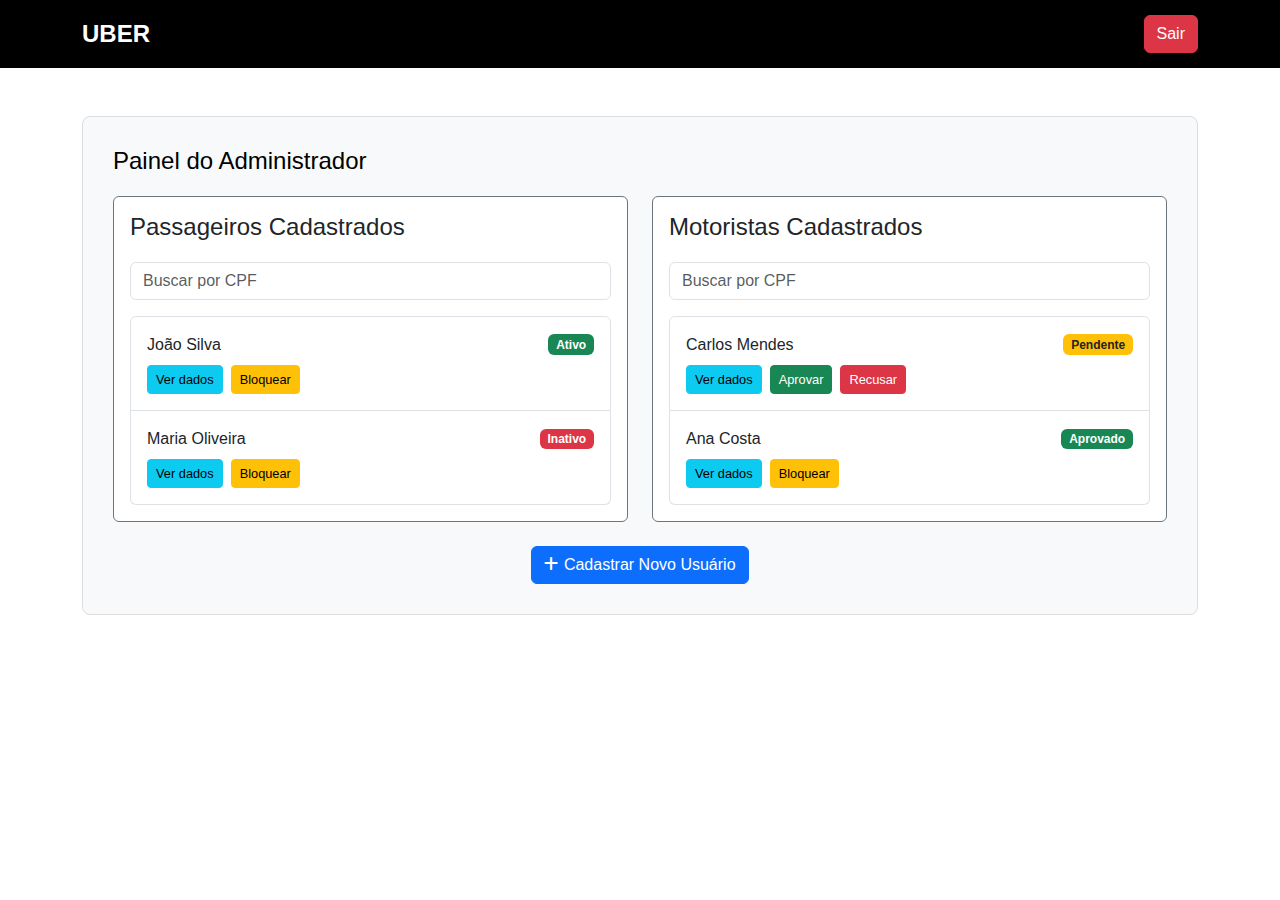
<file: release01/prototipo/admin.html>
<!DOCTYPE html>
<html lang="pt-BR">
  <head>
    <meta charset="UTF-8" />
    <meta name="viewport" content="width=device-width, initial-scale=1.0" />
    <title>Painel do Administrador – Uber</title>

    <!-- Estilos e ícones -->
    <link
      href="https://cdn.jsdelivr.net/npm/bootstrap@5.3.0/dist/css/bootstrap.min.css"
      rel="stylesheet"
    />
    <link
      rel="stylesheet"
      href="https://cdnjs.cloudflare.com/ajax/libs/font-awesome/6.4.0/css/all.min.css"
    />
    <link rel="stylesheet" href="styles.css" />
  </head>
  <body>
    <header class="header">
      <div class="container d-flex justify-content-between align-items-center">
        <a href="index.html" class="logo text-decoration-none text-white"
          >UBER</a
        >
        <button
          class="btn btn-danger"
          onclick="window.location.href='index.html'"
        >
          Sair
        </button>
      </div>
    </header>

    <main class="container my-5">
      <section class="section-card">
        <h2 class="card-title">Painel do Administrador</h2>

        <div class="row gy-4">
          <div class="col-md-6">
            <div class="card border-secondary">
              <div class="card-body">
                <h5 class="card-title">Passageiros Cadastrados</h5>
                <div class="search-box mb-3">
                  <input
                    type="text"
                    class="form-control search-cpf"
                    placeholder="Buscar por CPF"
                  />
                </div>
                <ul class="list-group">
                  <li class="list-group-item">
                    <div
                      class="d-flex justify-content-between align-items-center"
                    >
                      <span>João Silva</span>
                      <span class="badge bg-success">Ativo</span>
                    </div>
                    <div class="user-actions mt-2">
                      <button
                        class="btn btn-sm btn-info view-btn"
                        data-user-type="passenger"
                      >
                        Ver dados
                      </button>
                      <button
                        class="btn btn-sm btn-warning block-btn"
                        data-user-type="passenger"
                      >
                        Bloquear
                      </button>
                    </div>
                  </li>
                  <li class="list-group-item">
                    <div
                      class="d-flex justify-content-between align-items-center"
                    >
                      <span>Maria Oliveira</span>
                      <span class="badge bg-danger">Inativo</span>
                    </div>
                    <div class="user-actions mt-2">
                      <button
                        class="btn btn-sm btn-info view-btn"
                        data-user-type="passenger"
                      >
                        Ver dados
                      </button>
                      <button
                        class="btn btn-sm btn-warning block-btn"
                        data-user-type="passenger"
                      >
                        Bloquear
                      </button>
                    </div>
                  </li>
                </ul>
              </div>
            </div>
          </div>

          <div class="col-md-6">
            <div class="card border-secondary">
              <div class="card-body">
                <h5 class="card-title">Motoristas Cadastrados</h5>
                <div class="search-box mb-3">
                  <input
                    type="text"
                    class="form-control search-cpf"
                    placeholder="Buscar por CPF"
                  />
                </div>
                <ul class="list-group">
                  <li class="list-group-item">
                    <div
                      class="d-flex justify-content-between align-items-center"
                    >
                      <span>Carlos Mendes</span>
                      <span class="badge bg-warning text-dark">Pendente</span>
                    </div>
                    <div class="user-actions mt-2">
                      <button
                        class="btn btn-sm btn-info view-btn"
                        data-user-type="driver"
                      >
                        Ver dados
                      </button>
                      <button
                        class="btn btn-sm btn-success approve-btn"
                        data-user-type="driver"
                      >
                        Aprovar
                      </button>
                      <button
                        class="btn btn-sm btn-danger reject-btn"
                        data-user-type="driver"
                      >
                        Recusar
                      </button>
                    </div>
                  </li>
                  <li class="list-group-item">
                    <div
                      class="d-flex justify-content-between align-items-center"
                    >
                      <span>Ana Costa</span>
                      <span class="badge bg-success">Aprovado</span>
                    </div>
                    <div class="user-actions mt-2">
                      <button
                        class="btn btn-sm btn-info view-btn"
                        data-user-type="driver"
                      >
                        Ver dados
                      </button>
                      <button
                        class="btn btn-sm btn-warning block-btn"
                        data-user-type="driver"
                      >
                        Bloquear
                      </button>
                    </div>
                  </li>
                </ul>
              </div>
            </div>
          </div>
        </div>

        <button
          class="btn btn-primary add-user-btn mt-4"
          onclick="window.location.href='register.html'"
        >
          <i class="fas fa-plus"></i> Cadastrar Novo Usuário
        </button>
      </section>
    </main>

    <!-- Modal para visualizar dados -->
    <div class="modal fade" id="viewUserModal" tabindex="-1" aria-hidden="true">
      <div class="modal-dialog">
        <div class="modal-content">
          <div class="modal-header">
            <h5 class="modal-title">Detalhes do Usuário</h5>
            <button
              type="button"
              class="btn-close"
              data-bs-dismiss="modal"
              aria-label="Close"
            ></button>
          </div>
          <div class="modal-body" id="userDetails">
            <!-- Dados serão preenchidos via JS -->
          </div>
          <div class="modal-footer">
            <button
              type="button"
              class="btn btn-secondary"
              data-bs-dismiss="modal"
            >
              Fechar
            </button>
          </div>
        </div>
      </div>
    </div>

    <!-- Modal para ações (bloquear/recusar) -->
    <div class="modal fade" id="actionModal" tabindex="-1" aria-hidden="true">
      <div class="modal-dialog">
        <div class="modal-content">
          <div class="modal-header">
            <h5 class="modal-title" id="actionModalTitle">Ação</h5>
            <button
              type="button"
              class="btn-close"
              data-bs-dismiss="modal"
              aria-label="Close"
            ></button>
          </div>
          <div class="modal-body">
            <div class="mb-3">
              <label for="justification" class="form-label"
                >Justificativa</label
              >
              <textarea
                class="form-control"
                id="justification"
                rows="3"
                required
              ></textarea>
            </div>
          </div>
          <div class="modal-footer">
            <button
              type="button"
              class="btn btn-secondary"
              data-bs-dismiss="modal"
            >
              Cancelar
            </button>
            <button type="button" class="btn btn-primary" id="confirmAction">
              Confirmar
            </button>
          </div>
        </div>
      </div>
    </div>

    <!-- Scripts -->
    <script src="https://cdnjs.cloudflare.com/ajax/libs/jquery/3.6.0/jquery.min.js"></script>
    <script src="https://cdn.jsdelivr.net/npm/bootstrap@5.3.0/dist/js/bootstrap.bundle.min.js"></script>
    <script src="script.js"></script>
  </body>
</html>
</file>
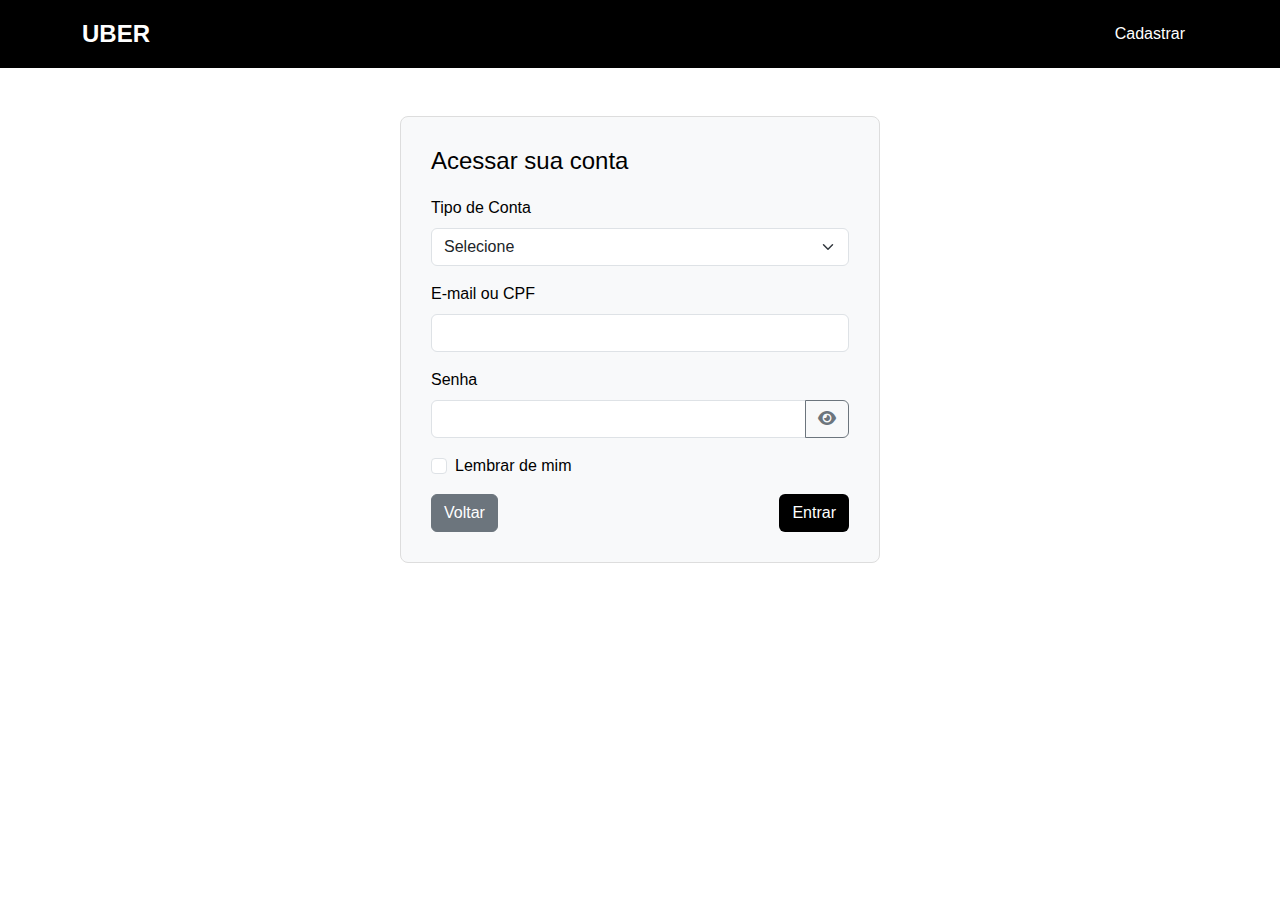
<file: release01/prototipo/login.html>
<!DOCTYPE html>
<html lang="pt-BR">
<head>
  <meta charset="UTF-8">
  <meta name="viewport" content="width=device-width,initial-scale=1.0">
  <title>Login – Uber</title>

  <link href="https://cdn.jsdelivr.net/npm/bootstrap@5.3.0/dist/css/bootstrap.min.css" rel="stylesheet">
  <link rel="stylesheet" href="https://cdnjs.cloudflare.com/ajax/libs/font-awesome/6.4.0/css/all.min.css">
  <link rel="stylesheet" href="styles.css">
</head>
<body>
  <header class="header">
    <div class="container d-flex justify-content-between align-items-center">
      <a href="index.html" class="logo text-decoration-none text-white">UBER</a>
      <a href="register.html" class="btn btn-uber">Cadastrar</a>
    </div>
  </header>

  <main class="container my-5">
    <section class="section-card mx-auto" style="max-width:480px;">
      <h2 class="card-title">Acessar sua conta</h2>

      <form id="loginForm">
        <div class="mb-3">
          <label class="form-label">Tipo de Conta</label>
          <select id="accountType" class="form-select" required>
            <option value="">Selecione</option>
            <option value="passenger">Passageiro</option>
            <option value="driver">Motorista</option>
            <option value="admin">Administrador</option>
          </select>
        </div>

        <div class="mb-3">
          <label class="form-label">E-mail ou CPF</label>
          <input type="text" class="form-control" required>
        </div>

        <div class="mb-3">
          <label class="form-label">Senha</label>
          <div class="input-group">
            <input type="password" class="form-control password" required>
            <button type="button" class="btn btn-outline-secondary" onclick="togglePassword(this)">
              <i class="fas fa-eye"></i>
            </button>
          </div>
        </div>

        <div class="form-check mb-3">
          <input type="checkbox" class="form-check-input" id="rememberMe">
          <label for="rememberMe" class="form-check-label">Lembrar de mim</label>
        </div>

        <div class="d-flex justify-content-between">
          <a href="index.html" class="btn btn-secondary">Voltar</a>
          <button type="submit" class="btn btn-uber">Entrar</button>
        </div>
      </form>
    </section>
  </main>

  <script src="https://cdnjs.cloudflare.com/ajax/libs/jquery/3.6.0/jquery.min.js"></script>
  <script src="https://cdn.jsdelivr.net/npm/bootstrap@5.3.0/dist/js/bootstrap.bundle.min.js"></script>
  <script src="script.js"></script>
</body>
</html>
</file>
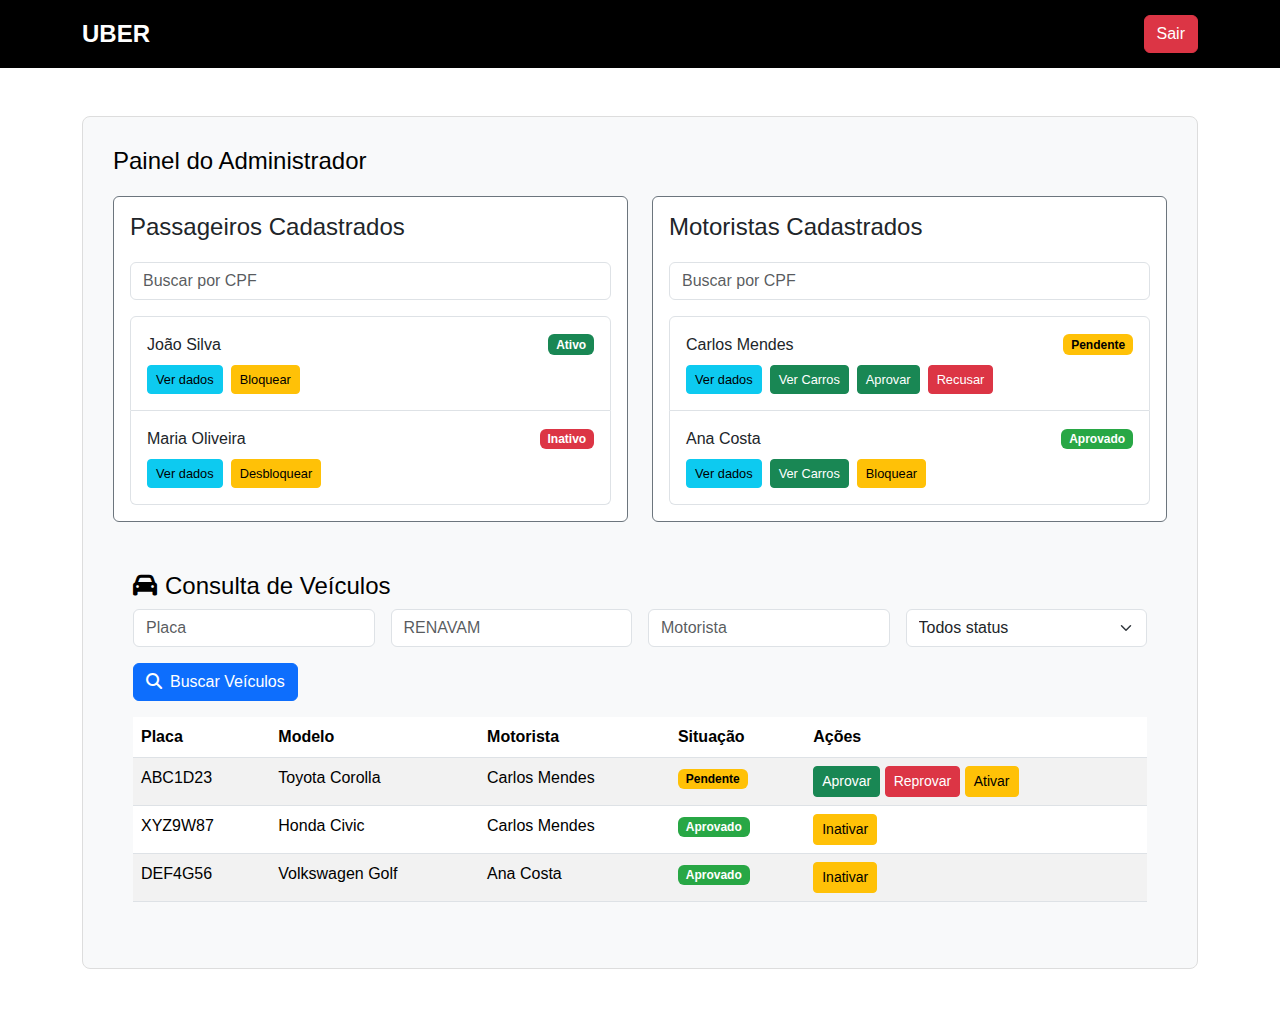
<file: release02/prototipo/admin.html>
<!DOCTYPE html>
<html lang="pt-BR">
  <head>
    <meta charset="UTF-8" />
    <meta name="viewport" content="width=device-width, initial-scale=1.0" />
    <title>Painel do Administrador – Uber</title>
    <link
      href="https://cdn.jsdelivr.net/npm/bootstrap@5.3.0/dist/css/bootstrap.min.css"
      rel="stylesheet"
    />
    <link
      rel="stylesheet"
      href="https://cdnjs.cloudflare.com/ajax/libs/font-awesome/6.4.0/css/all.min.css"
    />
    <link rel="stylesheet" href="styles.css" />
    <style>
      .badge-pending {
        background-color: #ffc107;
        color: #000;
      }
      .badge-approved {
        background-color: #28a745;
      }
      .badge-rejected {
        background-color: #dc3545;
      }
      .badge-inactive {
        background-color: #6c757d;
      }
      .vehicle-details {
        background-color: #f8f9fa;
        border-radius: 5px;
        padding: 10px;
        margin-top: 10px;
      }
      .search-vehicles {
        background-color: #f8f9fa;
        padding: 20px;
        border-radius: 5px;
        margin-top: 30px;
      }
    </style>
  </head>
  <body>
    <header class="header">
      <div class="container d-flex justify-content-between align-items-center">
        <a href="index.html" class="logo text-decoration-none text-white"
          >UBER</a
        >
        <button
          class="btn btn-danger"
          onclick="window.location.href='index.html'"
        >
          Sair
        </button>
      </div>
    </header>

    <main class="container my-5">
      <section class="section-card">
        <h2 class="card-title">Painel do Administrador</h2>

        <div class="row gy-4">
          <div class="col-md-6">
            <div class="card border-secondary">
              <div class="card-body">
                <h5 class="card-title">Passageiros Cadastrados</h5>
                <div class="search-box mb-3">
                  <input
                    type="text"
                    class="form-control search-cpf"
                    placeholder="Buscar por CPF"
                  />
                </div>
                <ul class="list-group" id="passengerList">
                  <!-- Passageiros serão carregados dinamicamente -->
                </ul>
              </div>
            </div>
          </div>

          <div class="col-md-6">
            <div class="card border-secondary">
              <div class="card-body">
                <h5 class="card-title">Motoristas Cadastrados</h5>
                <div class="search-box mb-3">
                  <input
                    type="text"
                    class="form-control search-cpf"
                    placeholder="Buscar por CPF"
                  />
                </div>
                <ul class="list-group" id="driverList">
                  <!-- Motoristas serão carregados dinamicamente -->
                </ul>
              </div>
            </div>
          </div>
        </div>

        <!-- Seção de busca de veículos -->
        <div class="search-vehicles">
          <h4><i class="fas fa-car me-2"></i>Consulta de Veículos</h4>
          <div class="row g-3">
            <div class="col-md-3">
              <input
                type="text"
                class="form-control"
                id="searchPlate"
                placeholder="Placa"
              />
            </div>
            <div class="col-md-3">
              <input
                type="text"
                class="form-control"
                id="searchRenavam"
                placeholder="RENAVAM"
              />
            </div>
            <div class="col-md-3">
              <input
                type="text"
                class="form-control"
                id="searchDriver"
                placeholder="Motorista"
              />
            </div>
            <div class="col-md-3">
              <select class="form-select" id="searchStatus">
                <option value="">Todos status</option>
                <option value="Pendente">Pendente</option>
                <option value="Aprovado">Aprovado</option>
                <option value="Reprovado">Reprovado</option>
                <option value="Inativo">Inativo</option>
              </select>
            </div>
            <div class="col-12">
              <button class="btn btn-primary" id="searchVehiclesBtn">
                <i class="fas fa-search me-2"></i>Buscar Veículos
              </button>
            </div>
          </div>

          <div class="table-responsive mt-3">
            <table class="table table-striped" id="vehiclesTable">
              <thead>
                <tr>
                  <th>Placa</th>
                  <th>Modelo</th>
                  <th>Motorista</th>
                  <th>Situação</th>
                  <th>Ações</th>
                </tr>
              </thead>
              <tbody id="vehiclesTableBody">
                <!-- Veículos serão carregados dinamicamente -->
              </tbody>
            </table>
          </div>
        </div>
      </section>
    </main>

    <!-- Modal para visualizar dados do usuário -->
    <div class="modal fade" id="viewUserModal" tabindex="-1" aria-hidden="true">
      <div class="modal-dialog modal-lg">
        <div class="modal-content">
          <div class="modal-header">
            <h5 class="modal-title">Detalhes do Usuário</h5>
            <button
              type="button"
              class="btn-close"
              data-bs-dismiss="modal"
              aria-label="Close"
            ></button>
          </div>
          <div class="modal-body" id="userDetails">
            <!-- Dados serão preenchidos via JS -->
          </div>
          <div class="modal-footer">
            <button
              type="button"
              class="btn btn-secondary"
              data-bs-dismiss="modal"
            >
              Fechar
            </button>
          </div>
        </div>
      </div>
    </div>

    <!-- Modal para visualizar veículos do motorista -->
    <div
      class="modal fade"
      id="viewVehiclesModal"
      tabindex="-1"
      aria-hidden="true"
    >
      <div class="modal-dialog modal-lg">
        <div class="modal-content">
          <div class="modal-header">
            <h5 class="modal-title">Veículos do Motorista</h5>
            <button
              type="button"
              class="btn-close"
              data-bs-dismiss="modal"
              aria-label="Close"
            ></button>
          </div>
          <div class="modal-body" id="vehiclesDetails">
            <!-- Veículos serão carregados dinamicamente -->
          </div>
          <div class="modal-footer">
            <button
              type="button"
              class="btn btn-secondary"
              data-bs-dismiss="modal"
            >
              Fechar
            </button>
          </div>
        </div>
      </div>
    </div>

    <!-- Modal para aprovar/reprovar veículo -->
    <div
      class="modal fade"
      id="vehicleActionModal"
      tabindex="-1"
      aria-hidden="true"
    >
      <div class="modal-dialog">
        <div class="modal-content">
          <div class="modal-header">
            <h5 class="modal-title" id="vehicleActionTitle">Ação no Veículo</h5>
            <button
              type="button"
              class="btn-close"
              data-bs-dismiss="modal"
              aria-label="Close"
            ></button>
          </div>
          <div class="modal-body">
            <div class="mb-3">
              <label for="vehicleJustification" class="form-label"
                >Justificativa</label
              >
              <textarea
                class="form-control"
                id="vehicleJustification"
                rows="3"
                required
              ></textarea>
            </div>
          </div>
          <div class="modal-footer">
            <button
              type="button"
              class="btn btn-secondary"
              data-bs-dismiss="modal"
            >
              Cancelar
            </button>
            <button
              type="button"
              class="btn btn-primary"
              id="confirmVehicleAction"
            >
              Confirmar
            </button>
          </div>
        </div>
      </div>
    </div>

    <!-- Scripts -->
    <script src="https://cdnjs.cloudflare.com/ajax/libs/jquery/3.6.0/jquery.min.js"></script>
    <script src="https://cdn.jsdelivr.net/npm/bootstrap@5.3.0/dist/js/bootstrap.bundle.min.js"></script>
    <script>
      // Dados de exemplo (substituir por dados reais do localStorage)
      const users = {
        passengers: [
          { id: 1, name: "João Silva", cpf: "123.456.789-00", status: "Ativo" },
          {
            id: 2,
            name: "Maria Oliveira",
            cpf: "987.654.321-00",
            status: "Inativo",
          },
        ],
        drivers: [
          {
            id: 3,
            name: "Carlos Mendes",
            cpf: "456.789.123-00",
            status: "Pendente",
            vehicles: [
              {
                id: 1,
                plate: "ABC1D23",
                model: "Toyota Corolla",
                status: "Pendente",
              },
              {
                id: 2,
                plate: "XYZ9W87",
                model: "Honda Civic",
                status: "Aprovado",
              },
            ],
          },
          {
            id: 4,
            name: "Ana Costa",
            cpf: "321.654.987-00",
            status: "Aprovado",
            vehicles: [
              {
                id: 3,
                plate: "DEF4G56",
                model: "Volkswagen Golf",
                status: "Aprovado",
              },
            ],
          },
        ],
      };

      // Variáveis globais
      let currentAction = null;
      let currentUserId = null;
      let currentVehicleId = null;
      const viewUserModal = new bootstrap.Modal("#viewUserModal");
      const viewVehiclesModal = new bootstrap.Modal("#viewVehiclesModal");
      const vehicleActionModal = new bootstrap.Modal("#vehicleActionModal");

      // Funções auxiliares
      function getStatusBadgeClass(status) {
        switch (status) {
          case "Pendente":
            return "badge-pending";
          case "Aprovado":
            return "badge-approved";
          case "Reprovado":
            return "badge-rejected";
          case "Inativo":
            return "badge-inactive";
          case "Ativo":
            return "badge bg-success";
          default:
            return "badge-secondary";
        }
      }

      function loadUsers() {
        // Carrega passageiros
        const passengerList = document.getElementById("passengerList");
        passengerList.innerHTML = users.passengers
          .map(
            (passenger) => `
        <li class="list-group-item">
          <div class="d-flex justify-content-between align-items-center">
            <span>${passenger.name}</span>
            <span class="badge ${
              passenger.status === "Ativo" ? "bg-success" : "bg-danger"
            }">${passenger.status}</span>
          </div>
          <div class="user-actions mt-2">
            <button class="btn btn-sm btn-info view-btn" data-user-id="${
              passenger.id
            }" data-user-type="passenger">
              Ver dados
            </button>
            <button class="btn btn-sm btn-warning block-btn" data-user-id="${
              passenger.id
            }" data-user-type="passenger">
              ${passenger.status === "Ativo" ? "Bloquear" : "Desbloquear"}
            </button>
          </div>
        </li>
      `
          )
          .join("");

        // Carrega motoristas
        const driverList = document.getElementById("driverList");
        driverList.innerHTML = users.drivers
          .map(
            (driver) => `
        <li class="list-group-item">
          <div class="d-flex justify-content-between align-items-center">
            <span>${driver.name}</span>
            <span class="badge ${getStatusBadgeClass(driver.status)}">${
              driver.status
            }</span>
          </div>
          <div class="user-actions mt-2">
            <button class="btn btn-sm btn-info view-btn" data-user-id="${
              driver.id
            }" data-user-type="driver">
              Ver dados
            </button>
            <button class="btn btn-sm btn-success view-vehicles-btn" data-user-id="${
              driver.id
            }">
              Ver Carros
            </button>
            ${
              driver.status === "Pendente"
                ? `
              <button class="btn btn-sm btn-success approve-btn" data-user-id="${driver.id}">
                Aprovar
              </button>
              <button class="btn btn-sm btn-danger reject-btn" data-user-id="${driver.id}">
                Recusar
              </button>
            `
                : `
              <button class="btn btn-sm btn-warning block-btn" data-user-id="${
                driver.id
              }">
                ${driver.status === "Aprovado" ? "Bloquear" : "Desbloquear"}
              </button>
            `
            }
          </div>
        </li>
      `
          )
          .join("");
      }

      function loadVehicles(searchParams = {}) {
        // Simulação de busca - na implementação real, filtraria do localStorage
        let vehicles = [];
        users.drivers.forEach((driver) => {
          driver.vehicles.forEach((vehicle) => {
            vehicles.push({
              ...vehicle,
              driverName: driver.name,
              driverId: driver.id,
            });
          });
        });

        // Aplicar filtros (simulação)
        if (searchParams.plate) {
          vehicles = vehicles.filter((v) =>
            v.plate.includes(searchParams.plate)
          );
        }
        if (searchParams.status) {
          vehicles = vehicles.filter((v) => v.status === searchParams.status);
        }

        const tbody = document.getElementById("vehiclesTableBody");
        tbody.innerHTML = vehicles
          .map(
            (vehicle) => `
        <tr>
          <td>${vehicle.plate}</td>
          <td>${vehicle.model}</td>
          <td>${vehicle.driverName}</td>
          <td><span class="badge ${getStatusBadgeClass(vehicle.status)}">${
              vehicle.status
            }</span></td>
          <td>
            ${
              vehicle.status === "Pendente"
                ? `
              <button class="btn btn-sm btn-success approve-vehicle-btn" data-vehicle-id="${vehicle.id}">
                Aprovar
              </button>
              <button class="btn btn-sm btn-danger reject-vehicle-btn" data-vehicle-id="${vehicle.id}">
                Reprovar
              </button>
            `
                : ""
            }
            <button class="btn btn-sm btn-warning change-status-vehicle-btn" data-vehicle-id="${
              vehicle.id
            }">
              ${vehicle.status === "Aprovado" ? "Inativar" : "Ativar"}
            </button>
          </td>
        </tr>
      `
          )
          .join("");
      }

      // Event listeners
      $(document).ready(function () {
        // Carrega dados iniciais
        loadUsers();
        loadVehicles();

        // Visualizar dados do usuário
        $(document).on("click", ".view-btn", function () {
          const userId = $(this).data("user-id");
          const userType = $(this).data("user-type");
          const user =
            userType === "passenger"
              ? users.passengers.find((p) => p.id === userId)
              : users.drivers.find((d) => d.id === userId);

          $("#userDetails").html(`
          <h6>${user.name}</h6>
          <p><strong>CPF:</strong> ${user.cpf}</p>
          <p><strong>Status:</strong> <span class="badge ${getStatusBadgeClass(
            user.status
          )}">${user.status}</span></p>
          ${
            userType === "driver"
              ? `<p><strong>Veículos:</strong> ${user.vehicles.length}</p>`
              : ""
          }
        `);

          viewUserModal.show();
        });

        // Visualizar veículos do motorista
        $(document).on("click", ".view-vehicles-btn", function () {
          const userId = $(this).data("user-id");
          const driver = users.drivers.find((d) => d.id === userId);

          $("#vehiclesDetails").html(`
          <h6>Veículos de ${driver.name}</h6>
          <div class="table-responsive">
            <table class="table">
              <thead>
                <tr>
                  <th>Placa</th>
                  <th>Modelo</th>
                  <th>Situação</th>
                  <th>Ações</th>
                </tr>
              </thead>
              <tbody>
                ${driver.vehicles
                  .map(
                    (vehicle) => `
                  <tr>
                    <td>${vehicle.plate}</td>
                    <td>${vehicle.model}</td>
                    <td><span class="badge ${getStatusBadgeClass(
                      vehicle.status
                    )}">${vehicle.status}</span></td>
                    <td>
                      ${
                        vehicle.status === "Pendente"
                          ? `
                        <button class="btn btn-sm btn-success approve-vehicle-btn" data-vehicle-id="${vehicle.id}">
                          Aprovar
                        </button>
                        <button class="btn btn-sm btn-danger reject-vehicle-btn" data-vehicle-id="${vehicle.id}">
                          Reprovar
                        </button>
                      `
                          : ""
                      }
                      <button class="btn btn-sm btn-warning change-status-vehicle-btn" data-vehicle-id="${
                        vehicle.id
                      }">
                        ${vehicle.status === "Aprovado" ? "Inativar" : "Ativar"}
                      </button>
                    </td>
                  </tr>
                `
                  )
                  .join("")}
              </tbody>
            </table>
          </div>
        `);

          viewVehiclesModal.show();
        });

        // Ações em veículos
        $(document).on(
          "click",
          ".approve-vehicle-btn, .reject-vehicle-btn, .change-status-vehicle-btn",
          function () {
            const vehicleId = $(this).data("vehicle-id");
            currentVehicleId = vehicleId;

            if ($(this).hasClass("approve-vehicle-btn")) {
              $("#vehicleActionTitle").text("Aprovar Veículo");
              currentAction = "approve";
            } else if ($(this).hasClass("reject-vehicle-btn")) {
              $("#vehicleActionTitle").text("Reprovar Veículo");
              currentAction = "reject";
            } else {
              $("#vehicleActionTitle").text("Alterar Status do Veículo");
              currentAction = "toggle-status";
            }

            vehicleActionModal.show();
          }
        );

        // Confirmar ação no veículo
        $("#confirmVehicleAction").click(function () {
          const justification = $("#vehicleJustification").val();
          if (!justification && currentAction !== "toggle-status") {
            alert("Por favor, informe a justificativa");
            return;
          }

          // Aqui você implementaria a lógica real para atualizar o veículo no localStorage
          alert(
            `Ação "${currentAction}" no veículo ${currentVehicleId} com justificativa: ${justification}`
          );

          // Limpar e fechar modal
          $("#vehicleJustification").val("");
          vehicleActionModal.hide();

          // Recarregar dados
          loadUsers();
          loadVehicles();
        });

        // Buscar veículos
        $("#searchVehiclesBtn").click(function () {
          const searchParams = {
            plate: $("#searchPlate").val(),
            renavam: $("#searchRenavam").val(),
            driver: $("#searchDriver").val(),
            status: $("#searchStatus").val(),
          };
          loadVehicles(searchParams);
        });
      });
    </script>
  </body>
</html>
</file>
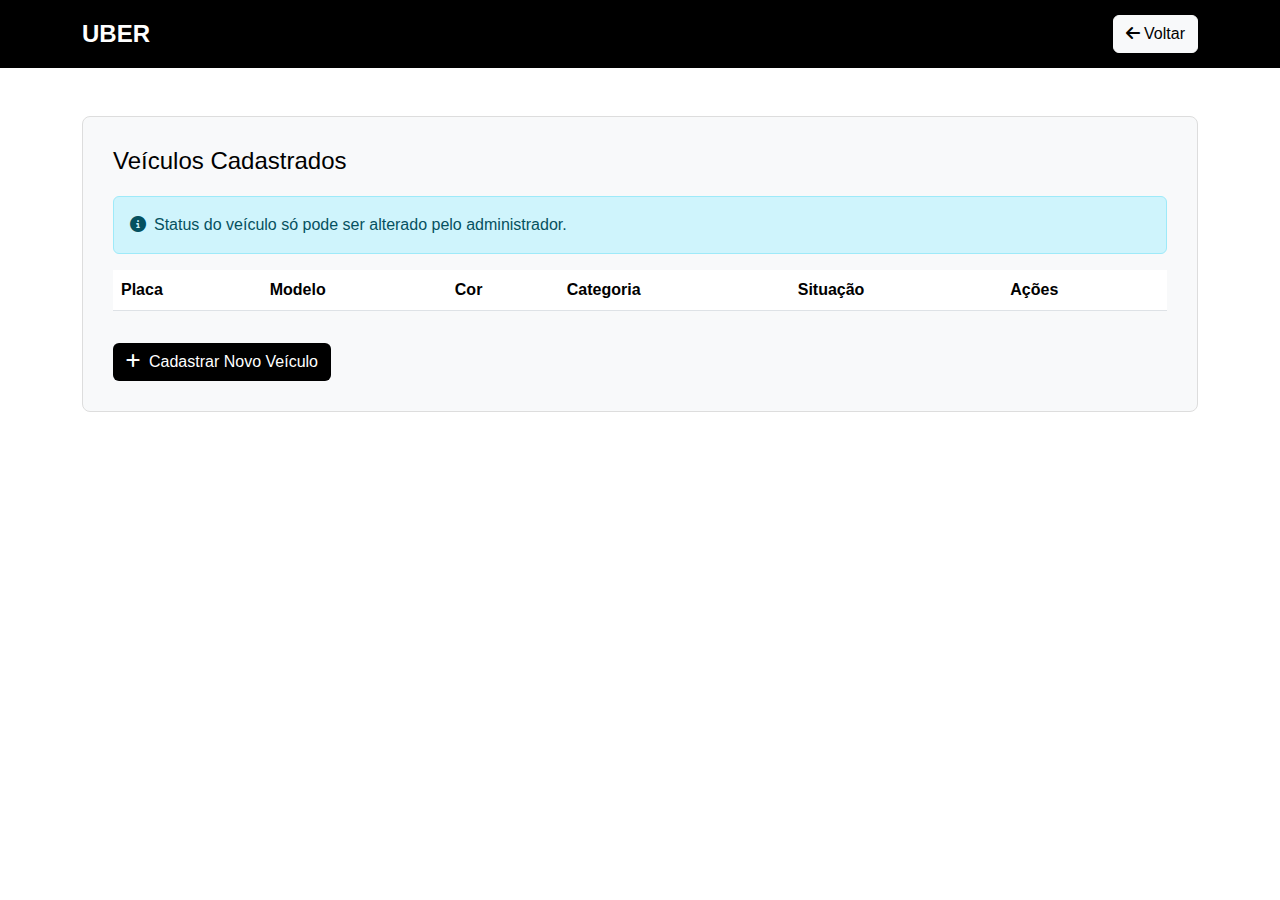
<file: release02/prototipo/vehicle_list.html>
<!DOCTYPE html>
<html lang="pt-BR">
  <head>
    <meta charset="UTF-8" />
    <meta name="viewport" content="width=device-width, initial-scale=1.0" />
    <title>Meus Veículos - Uber</title>
    <link
      href="https://cdn.jsdelivr.net/npm/bootstrap@5.3.0/dist/css/bootstrap.min.css"
      rel="stylesheet"
    />
    <link
      rel="stylesheet"
      href="https://cdnjs.cloudflare.com/ajax/libs/font-awesome/6.4.0/css/all.min.css"
    />
    <link rel="stylesheet" href="styles.css" />
    <style>
      .modal-backdrop {
        background-color: rgba(0, 0, 0, 0.5);
      }
      .modal-content {
        border-radius: 10px;
      }
      .badge-pending {
        background-color: #ffc107;
        color: #000;
      }
      .badge-approved {
        background-color: #28a745;
      }
      .badge-rejected {
        background-color: #dc3545;
      }
      .badge-inactive {
        background-color: #6c757d;
      }
      .document-upload {
        border: 2px dashed #dee2e6;
        padding: 20px;
        border-radius: 5px;
        margin-bottom: 15px;
      }
      .disabled-action {
        opacity: 0.5;
        cursor: not-allowed;
      }
    </style>
  </head>
  <body>
    <header class="header">
      <div class="container d-flex justify-content-between align-items-center">
        <a href="index.html" class="logo text-decoration-none text-white"
          >UBER</a
        >
        <button
          class="btn btn-light"
          onclick="window.location.href='driver_profile.html'"
        >
          <i class="fas fa-arrow-left me-1"></i>Voltar
        </button>
      </div>
    </header>

    <main class="container my-5">
      <section class="section-card">
        <h2 class="card-title">Veículos Cadastrados</h2>
        <div class="alert alert-info">
          <i class="fas fa-info-circle me-2"></i>Status do veículo só pode ser
          alterado pelo administrador.
        </div>
        <div class="table-responsive">
          <table class="table table-striped">
            <thead>
              <tr>
                <th>Placa</th>
                <th>Modelo</th>
                <th>Cor</th>
                <th>Categoria</th>
                <th>Situação</th>
                <th>Ações</th>
              </tr>
            </thead>
            <tbody id="vehiclesTableBody">
              <!-- Os veículos serão carregados dinamicamente pelo JavaScript -->
            </tbody>
          </table>
        </div>
        <div class="mt-3">
          <a href="vehicle_register.html" class="btn btn-uber">
            <i class="fas fa-plus me-2"></i>Cadastrar Novo Veículo
          </a>
        </div>
      </section>
    </main>

    <!-- Modal de Edição de Veículo -->
    <div
      class="modal fade"
      id="editVehicleModal"
      tabindex="-1"
      aria-hidden="true"
    >
      <div class="modal-dialog modal-lg">
        <div class="modal-content">
          <div class="modal-header">
            <h5 class="modal-title">Editar Veículo</h5>
            <button
              type="button"
              class="btn-close"
              data-bs-dismiss="modal"
              aria-label="Close"
            ></button>
          </div>
          <div class="modal-body">
            <form id="editVehicleForm">
              <input type="hidden" id="editVehicleId" />
              <div class="row">
                <div class="col-md-6">
                  <div class="mb-3">
                    <label for="editPlate" class="form-label">Placa</label>
                    <input
                      type="text"
                      class="form-control"
                      id="editPlate"
                      readonly
                    />
                  </div>
                </div>
                <div class="col-md-6">
                  <div class="mb-3">
                    <label for="editModel" class="form-label">Modelo</label>
                    <input
                      type="text"
                      class="form-control"
                      id="editModel"
                      readonly
                    />
                  </div>
                </div>
              </div>

              <div class="row">
                <div class="col-md-6">
                  <div class="mb-3">
                    <label for="editColor" class="form-label">Cor</label>
                    <input
                      type="text"
                      class="form-control"
                      id="editColor"
                      required
                    />
                  </div>
                </div>
                <div class="col-md-6">
                  <div class="mb-3">
                    <label for="editCategory" class="form-label"
                      >Categoria</label
                    >
                    <select class="form-select" id="editCategory" disabled>
                      <option value="Comum">Comum</option>
                      <option value="Executivo">Executivo</option>
                      <option value="Bagageiro">Bagageiro</option>
                    </select>
                  </div>
                </div>
              </div>

              <div class="document-upload">
                <h6>Atualizar Documentos</h6>
                <p class="text-muted">
                  Atualizações de documentos mudarão o status para "Pendente"
                </p>

                <div class="mb-3">
                  <label for="editCrlv" class="form-label">Novo CRLV</label>
                  <input
                    type="file"
                    class="form-control"
                    id="editCrlv"
                    accept="image/*,.pdf"
                  />
                </div>

                <div class="mb-3">
                  <label for="editInsurance" class="form-label"
                    >Novo Seguro Obrigatório</label
                  >
                  <input
                    type="file"
                    class="form-control"
                    id="editInsurance"
                    accept="image/*,.pdf"
                  />
                </div>

                <div class="mb-3">
                  <label for="editAppInsurance" class="form-label"
                    >Novo Seguro APP</label
                  >
                  <input
                    type="file"
                    class="form-control"
                    id="editAppInsurance"
                    accept="image/*,.pdf"
                  />
                </div>
              </div>
            </form>
          </div>
          <div class="modal-footer">
            <button
              type="button"
              class="btn btn-secondary"
              data-bs-dismiss="modal"
            >
              Cancelar
            </button>
            <button type="button" class="btn btn-primary" id="saveEditBtn">
              Salvar Alterações
            </button>
          </div>
        </div>
      </div>
    </div>

    <!-- Modal de Confirmação de Exclusão -->
    <div
      class="modal fade"
      id="deleteConfirmationModal"
      tabindex="-1"
      aria-hidden="true"
    >
      <div class="modal-dialog">
        <div class="modal-content">
          <div class="modal-header">
            <h5 class="modal-title">Confirmar Exclusão</h5>
            <button
              type="button"
              class="btn-close"
              data-bs-dismiss="modal"
              aria-label="Close"
            ></button>
          </div>
          <div class="modal-body">
            <p>Tem certeza que deseja excluir este veículo?</p>
            <p class="fw-bold" id="vehicleToDeleteInfo"></p>
            <div class="alert alert-warning">
              <i class="fas fa-exclamation-triangle me-2"></i>Veículos com
              status "Aprovado" não podem ser excluídos
            </div>
          </div>
          <div class="modal-footer">
            <button
              type="button"
              class="btn btn-secondary"
              data-bs-dismiss="modal"
            >
              Cancelar
            </button>
            <button type="button" class="btn btn-danger" id="confirmDeleteBtn">
              Excluir Veículo
            </button>
          </div>
        </div>
      </div>
    </div>

    <script src="https://code.jquery.com/jquery-3.6.4.min.js"></script>
    <script src="https://cdn.jsdelivr.net/npm/bootstrap@5.3.0/dist/js/bootstrap.bundle.min.js"></script>

    <script>
      // Variáveis globais
      let currentEditVehicleId = null;
      let currentDeleteVehicleId = null;
      const editVehicleModal = new bootstrap.Modal("#editVehicleModal");
      const deleteConfirmationModal = new bootstrap.Modal(
        "#deleteConfirmationModal"
      );

      // Função para determinar a classe do badge conforme o status
      function getStatusBadgeClass(status) {
        switch (status) {
          case "Pendente":
            return "badge-pending";
          case "Aprovado":
            return "badge-approved";
          case "Reprovado":
            return "badge-rejected";
          case "Inativo":
            return "badge-inactive";
          default:
            return "badge-secondary";
        }
      }

      // Carrega veículos do localStorage
      function loadVehicles() {
        const vehicles = JSON.parse(localStorage.getItem("vehicles")) || [];
        const tbody = document.getElementById("vehiclesTableBody");
        tbody.innerHTML = "";

        vehicles.forEach((vehicle) => {
          const row = document.createElement("tr");
          row.setAttribute("data-id", vehicle.id);

          const badgeClass = getStatusBadgeClass(vehicle.status);
          const canEditDelete =
            vehicle.status === "Pendente" || vehicle.status === "Reprovado";

          row.innerHTML = `
          <td>${vehicle.plate}</td>
          <td>${vehicle.model}</td>
          <td>${vehicle.color}</td>
          <td>${vehicle.category}</td>
          <td><span class="badge ${badgeClass}">${vehicle.status}</span></td>
          <td>
            <button class="btn btn-sm btn-primary me-1 edit-btn" ${
              !canEditDelete ? "disabled" : ""
            }>
              <i class="fas fa-edit"></i>
            </button>
            <button class="btn btn-sm btn-danger delete-btn" ${
              !canEditDelete ? "disabled" : ""
            }>
              <i class="fas fa-trash"></i>
            </button>
          </td>
        `;

          tbody.appendChild(row);
        });
      }

      // Preenche o modal de edição
      function fillEditForm(vehicleId) {
        const vehicles = JSON.parse(localStorage.getItem("vehicles")) || [];
        const vehicle = vehicles.find((v) => v.id == vehicleId);

        if (vehicle) {
          document.getElementById("editVehicleId").value = vehicle.id;
          document.getElementById("editPlate").value = vehicle.plate;
          document.getElementById("editModel").value = vehicle.model;
          document.getElementById("editColor").value = vehicle.color;
          document.getElementById("editCategory").value = vehicle.category;
        }
      }

      // Atualiza veículo no localStorage
      function updateVehicle(
        vehicleId,
        color,
        crlvFile,
        insuranceFile,
        appInsuranceFile
      ) {
        const vehicles = JSON.parse(localStorage.getItem("vehicles")) || [];
        const index = vehicles.findIndex((v) => v.id == vehicleId);

        if (index !== -1) {
          const needsApproval = crlvFile || insuranceFile || appInsuranceFile;

          vehicles[index] = {
            ...vehicles[index],
            color,
            status: needsApproval ? "Pendente" : vehicles[index].status,
            updatedAt: new Date().toISOString(),
          };

          localStorage.setItem("vehicles", JSON.stringify(vehicles));
          loadVehicles();

          if (needsApproval) {
            alert('Documentos atualizados. Status alterado para "Pendente"');
          } else {
            alert("Cor do veículo atualizada com sucesso");
          }
        }
      }

      // Deleta veículo
      function deleteVehicle(vehicleId) {
        const vehicles = JSON.parse(localStorage.getItem("vehicles")) || [];
        const vehicle = vehicles.find((v) => v.id == vehicleId);

        if (
          vehicle &&
          (vehicle.status === "Aprovado" || vehicle.status === "Inativo")
        ) {
          alert("Não é possível excluir veículos aprovados ou inativos");
          return;
        }

        const updatedVehicles = vehicles.filter((v) => v.id != vehicleId);
        localStorage.setItem("vehicles", JSON.stringify(updatedVehicles));
        loadVehicles();
        alert("Veículo excluído com sucesso");
      }

      // Event listeners
      document.addEventListener("DOMContentLoaded", function () {
        loadVehicles();

        document
          .getElementById("vehiclesTableBody")
          .addEventListener("click", function (e) {
            const row = e.target.closest("tr");
            if (!row) return;

            const vehicleId = row.getAttribute("data-id");
            const status = row.querySelector("span.badge").textContent;

            if (e.target.closest(".edit-btn")) {
              if (status === "Aprovado") {
                alert("Veículos aprovados só podem ter a cor alterada");
              }
              currentEditVehicleId = vehicleId;
              fillEditForm(vehicleId);
              editVehicleModal.show();
            }

            if (e.target.closest(".delete-btn")) {
              currentDeleteVehicleId = vehicleId;
              const plate = row.cells[0].textContent;
              const model = row.cells[1].textContent;
              document.getElementById(
                "vehicleToDeleteInfo"
              ).textContent = `${model} - ${plate}`;
              deleteConfirmationModal.show();
            }
          });

        document
          .getElementById("saveEditBtn")
          .addEventListener("click", function () {
            const vehicleId = document.getElementById("editVehicleId").value;
            const color = document.getElementById("editColor").value;
            const crlvFile = document.getElementById("editCrlv").files[0];
            const insuranceFile =
              document.getElementById("editInsurance").files[0];
            const appInsuranceFile =
              document.getElementById("editAppInsurance").files[0];

            updateVehicle(
              vehicleId,
              color,
              crlvFile,
              insuranceFile,
              appInsuranceFile
            );
            editVehicleModal.hide();
          });

        document
          .getElementById("confirmDeleteBtn")
          .addEventListener("click", function () {
            deleteVehicle(currentDeleteVehicleId);
            deleteConfirmationModal.hide();
          });
      });
    </script>
  </body>
</html>
</file>
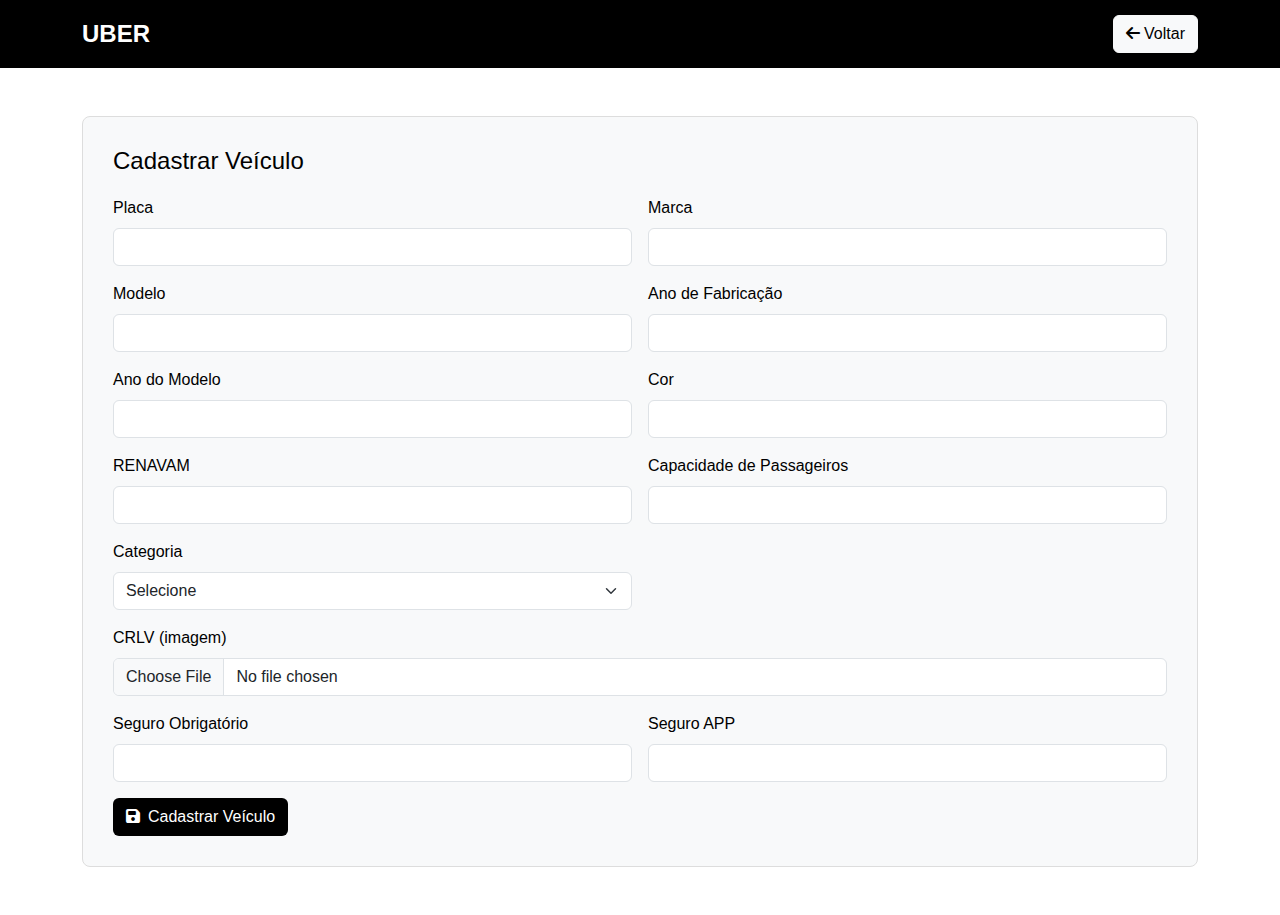
<file: release02/prototipo/vehicle_register.html>
<!DOCTYPE html>
<html lang="pt-BR">
  <head>
    <meta charset="UTF-8" />
    <meta name="viewport" content="width=device-width, initial-scale=1.0" />
    <title>Cadastrar Veículo - Uber</title>
    <link
      href="https://cdn.jsdelivr.net/npm/bootstrap@5.3.0/dist/css/bootstrap.min.css"
      rel="stylesheet"
    />
    <link
      rel="stylesheet"
      href="https://cdnjs.cloudflare.com/ajax/libs/font-awesome/6.4.0/css/all.min.css"
    />
    <link rel="stylesheet" href="styles.css" />
  </head>
  <body>
    <header class="header">
      <div class="container d-flex justify-content-between align-items-center">
        <a href="index.html" class="logo text-decoration-none text-white"
          >UBER</a
        >
        <button
          class="btn btn-light"
          onclick="window.location.href='vehicle_list.html'"
        >
          <i class="fas fa-arrow-left me-1"></i>Voltar
        </button>
      </div>
    </header>

    <main class="container my-5">
      <section class="section-card">
        <h2 class="card-title">Cadastrar Veículo</h2>
        <form id="vehicleForm" class="row g-3">
          <div class="col-md-6">
            <label class="form-label">Placa</label>
            <input
              type="text"
              class="form-control"
              id="plate"
              name="plate"
              required
            />
          </div>
          <div class="col-md-6">
            <label class="form-label">Marca</label>
            <input
              type="text"
              class="form-control"
              id="brand"
              name="brand"
              required
            />
          </div>
          <div class="col-md-6">
            <label class="form-label">Modelo</label>
            <input
              type="text"
              class="form-control"
              id="model"
              name="model"
              required
            />
          </div>
          <div class="col-md-6">
            <label class="form-label">Ano de Fabricação</label>
            <input
              type="number"
              class="form-control"
              id="yearFab"
              name="yearFab"
              required
            />
          </div>
          <div class="col-md-6">
            <label class="form-label">Ano do Modelo</label>
            <input
              type="number"
              class="form-control"
              id="yearModel"
              name="yearModel"
              required
            />
          </div>
          <div class="col-md-6">
            <label class="form-label">Cor</label>
            <input
              type="text"
              class="form-control"
              id="color"
              name="color"
              required
            />
          </div>
          <div class="col-md-6">
            <label class="form-label">RENAVAM</label>
            <input
              type="text"
              class="form-control"
              id="renavam"
              name="renavam"
              required
            />
          </div>
          <div class="col-md-6">
            <label class="form-label">Capacidade de Passageiros</label>
            <input
              type="number"
              class="form-control"
              id="capacity"
              name="capacity"
              required
            />
          </div>
          <div class="col-md-6">
            <label class="form-label">Categoria</label>
            <select class="form-select" id="category" name="category" required>
              <option value="">Selecione</option>
              <option value="Comum">Comum</option>
              <option value="Executivo">Executivo</option>
              <option value="Bagageiro">Bagageiro</option>
            </select>
          </div>
          <div class="col-12">
            <label class="form-label">CRLV (imagem)</label>
            <input
              type="file"
              class="form-control"
              id="crlv"
              name="crlv"
              accept="image/*"
              required
            />
          </div>
          <div class="col-md-6">
            <label class="form-label">Seguro Obrigatório</label>
            <input
              type="text"
              class="form-control"
              id="insurance"
              name="insurance"
              required
            />
          </div>
          <div class="col-md-6">
            <label class="form-label">Seguro APP</label>
            <input
              type="text"
              class="form-control"
              id="app"
              name="app"
              required
            />
          </div>
          <div class="col-12">
            <button type="submit" class="btn btn-uber">
              <i class="fas fa-save me-2"></i>Cadastrar Veículo
            </button>
          </div>
        </form>
      </section>
    </main>

    <script src="https://code.jquery.com/jquery-3.6.4.min.js"></script>
    <script src="https://cdn.jsdelivr.net/npm/bootstrap@5.3.0/dist/js/bootstrap.bundle.min.js"></script>
    <script src="script.js"></script>

    <script>
      $(document).ready(function () {
        // Função para salvar veículo no localStorage
        function saveVehicle(vehicleData) {
          // Recupera veículos existentes ou inicia um array vazio
          const vehicles = JSON.parse(localStorage.getItem("vehicles")) || [];

          // Adiciona o novo veículo
          vehicles.push(vehicleData);

          // Salva no localStorage
          localStorage.setItem("vehicles", JSON.stringify(vehicles));
        }

        // Evento de submit do formulário
        $("#vehicleForm").on("submit", function (e) {
          e.preventDefault();

          // Coleta os dados do formulário
          const vehicleData = {
            id: Date.now(), // ID único baseado em timestamp
            plate: $("#plate").val(),
            brand: $("#brand").val(),
            model: $("#model").val(),
            yearFab: $("#yearFab").val(),
            yearModel: $("#yearModel").val(),
            color: $("#color").val(),
            renavam: $("#renavam").val(),
            capacity: $("#capacity").val(),
            category: $("#category").val(),
            insurance: $("#insurance").val(),
            app: $("#app").val(),
            status: "Pendente", // Alterado para 'Pendente' como status inicial
          };

          // Salva o veículo
          saveVehicle(vehicleData);

          // Exibe mensagem de sucesso
          alert("Veículo cadastrado com sucesso! Status: Pendente");

          // Redireciona para a lista de veículos após 1 segundo
          setTimeout(() => {
            window.location.href = "vehicle_list.html";
          }, 1000);
        });
      });
    </script>
  </body>
</html>
</file>
<file: release01/prototipo/styles.css>
:root {
  --cor-principal: #000;
  --cor-secundaria: #fff;
  --cor-destaque: #28a745;
}

body {
  font-family: Arial, sans-serif;
  margin: 0;
  background-color: var(--cor-secundaria);
  color: var(--cor-principal);
  transition: all 0.3s ease-in-out;
}

.header {
  background-color: var(--cor-principal);
  color: var(--cor-secundaria);
  padding: 15px 0;
}

.logo {
  font-size: 1.5rem;
  font-weight: bold;
  color: var(--cor-secundaria);
}

.section-card {
  background-color: #f8f9fa;
  border: 1px solid #ddd;
  padding: 30px;
  border-radius: 8px;
}

.card-title {
  font-size: 1.5rem;
  margin-bottom: 20px;
}

.btn-uber {
  background-color: var(--cor-principal);
  color: var(--cor-secundaria);
}

.btn-uber:hover {
  background-color: #222;
}

.user-role-selector {
  display: flex;
  gap: 20px;
  margin-bottom: 30px;
  justify-content: center;
}

.role-btn {
  flex: 1;
  padding: 20px;
  text-align: center;
  border: 2px solid #ccc;
  border-radius: 10px;
  cursor: pointer;
}

.role-btn.active {
  border-color: var(--cor-destaque);
  background-color: #e6ffe6;
}

.theme-dark {
  background-color: #121212;
  color: #eee;
}

.theme-dark .section-card {
  background-color: #1e1e1e;
  border-color: #333;
}

.theme-toggle {
  position: fixed;
  bottom: 20px;
  right: 20px;
  border-radius: 50%;
  padding: 10px 12px;
  font-size: 18px;
}

.hidden {
  display: none !important;
}

/* Estilos específicos para a página de perfil */
#profileForm input:disabled,
#profileForm select:disabled {
  background-color: #f8f9fa;
  color: #495057;
  border-color: #dee2e6;
}

#profileForm .btn {
  min-width: 150px;
}

#profileForm .btn i {
  pointer-events: none;
}

.confirm-email {
  transition: all 0.3s ease;
}

/* Melhorias para o tema escuro */
.theme-dark #profileForm input:disabled,
.theme-dark #profileForm select:disabled {
  background-color: #2d2d2d;
  color: #e0e0e0;
  border-color: #444;
}

/* Estilos específicos para a página de perfil do motorista */
#profileForm input:disabled,
#profileForm select:disabled {
  background-color: #f8f9fa;
  color: #495057;
  border-color: #dee2e6;
}

#profileForm .btn {
  min-width: 150px;
}

#profileForm .btn i {
  pointer-events: none;
}

.confirm-email,
#documentosSection {
  transition: all 0.3s ease;
}

#profileImage {
  object-fit: cover;
  border: 3px solid #dee2e6;
}

/* Melhorias para o tema escuro */
.theme-dark #profileForm input:disabled,
.theme-dark #profileForm select:disabled {
  background-color: #2d2d2d;
  color: #e0e0e0;
  border-color: #444;
}

.theme-dark #profileImage {
  border-color: #444;
}

/* Estilos para o painel de admin */
.search-box {
  margin-bottom: 1rem;
}

.user-actions {
  display: flex;
  gap: 0.5rem;
  flex-wrap: wrap;
}

.user-actions .btn {
  font-size: 0.8rem;
  padding: 0.25rem 0.5rem;
}

.add-user-btn {
  margin-top: 2rem;
  display: block;
  width: fit-content;
  margin-left: auto;
  margin-right: auto;
}

/* Ajustes para os itens da lista */
.list-group-item {
  padding: 1rem;
}
</file>
<file: release02/prototipo/styles.css>
:root {
  --cor-principal: #000;
  --cor-secundaria: #fff;
  --cor-destaque: #28a745;
}

body {
  font-family: Arial, sans-serif;
  margin: 0;
  background-color: var(--cor-secundaria);
  color: var(--cor-principal);
  transition: all 0.3s ease-in-out;
}

.header {
  background-color: var(--cor-principal);
  color: var(--cor-secundaria);
  padding: 15px 0;
}

.logo {
  font-size: 1.5rem;
  font-weight: bold;
  color: var(--cor-secundaria);
}

.section-card {
  background-color: #f8f9fa;
  border: 1px solid #ddd;
  padding: 30px;
  border-radius: 8px;
}

.card-title {
  font-size: 1.5rem;
  margin-bottom: 20px;
}

.btn-uber {
  background-color: var(--cor-principal);
  color: var(--cor-secundaria);
}

.btn-uber:hover {
  background-color: #222;
}

.user-role-selector {
  display: flex;
  gap: 20px;
  margin-bottom: 30px;
  justify-content: center;
}

.role-btn {
  flex: 1;
  padding: 20px;
  text-align: center;
  border: 2px solid #ccc;
  border-radius: 10px;
  cursor: pointer;
}

.role-btn.active {
  border-color: var(--cor-destaque);
  background-color: #e6ffe6;
}

.theme-dark {
  background-color: #121212;
  color: #eee;
}

.theme-dark .section-card {
  background-color: #1e1e1e;
  border-color: #333;
}

.theme-toggle {
  position: fixed;
  bottom: 20px;
  right: 20px;
  border-radius: 50%;
  padding: 10px 12px;
  font-size: 18px;
}

.hidden {
  display: none !important;
}

/* Estilos específicos para a página de perfil */
#profileForm input:disabled,
#profileForm select:disabled {
  background-color: #f8f9fa;
  color: #495057;
  border-color: #dee2e6;
}

#profileForm .btn {
  min-width: 150px;
}

#profileForm .btn i {
  pointer-events: none;
}

.confirm-email {
  transition: all 0.3s ease;
}

/* Melhorias para o tema escuro */
.theme-dark #profileForm input:disabled,
.theme-dark #profileForm select:disabled {
  background-color: #2d2d2d;
  color: #e0e0e0;
  border-color: #444;
}

/* Estilos específicos para a página de perfil do motorista */
#profileForm input:disabled,
#profileForm select:disabled {
  background-color: #f8f9fa;
  color: #495057;
  border-color: #dee2e6;
}

#profileForm .btn {
  min-width: 150px;
}

#profileForm .btn i {
  pointer-events: none;
}

.confirm-email,
#documentosSection {
  transition: all 0.3s ease;
}

#profileImage {
  object-fit: cover;
  border: 3px solid #dee2e6;
}

/* Melhorias para o tema escuro */
.theme-dark #profileForm input:disabled,
.theme-dark #profileForm select:disabled {
  background-color: #2d2d2d;
  color: #e0e0e0;
  border-color: #444;
}

.theme-dark #profileImage {
  border-color: #444;
}

/* Estilos para o painel de admin */
.search-box {
  margin-bottom: 1rem;
}

.user-actions {
  display: flex;
  gap: 0.5rem;
  flex-wrap: wrap;
}

.user-actions .btn {
  font-size: 0.8rem;
  padding: 0.25rem 0.5rem;
}

.add-user-btn {
  margin-top: 2rem;
  display: block;
  width: fit-content;
  margin-left: auto;
  margin-right: auto;
}

/* Ajustes para os itens da lista */
.list-group-item {
  padding: 1rem;
}
</file>
